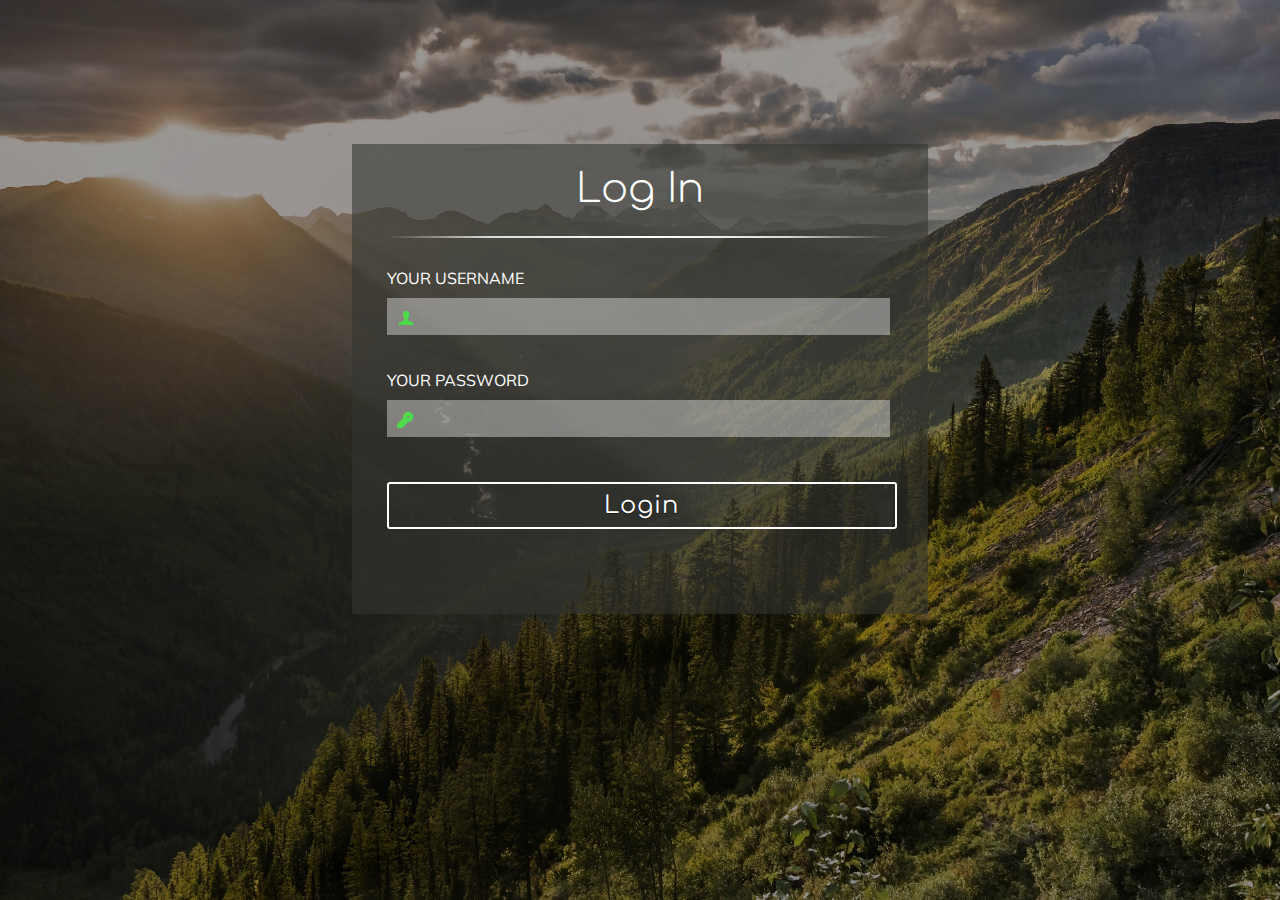
<file: Enrollment/User_Interface/Login/index.html>
<!--A Design by W3layouts 
Author: W3layout
Author URL: http://w3layouts.com
License: Creative Commons Attribution 3.0 Unported
License URL: http://creativecommons.org/licenses/by/3.0/
-->
<!doctype html>
<html>
<head>
<title>Login</title>
<meta name="viewport" content="width=device-width, initial-scale=1">
<meta http-equiv="Content-Type" content="text/html; charset=utf-8" />
<meta name="keywords" content="Majestic Login Form Widget Responsive, Login form web template,Flat Pricing tables,Flat Drop downs  Sign up Web Templates, Flat Web Templates, Login signup Responsive web template, Smartphone Compatible web template, free webdesigns for Nokia, Samsung, LG, SonyEricsson, Motorola web design" />
<script type="application/x-javascript"> addEventListener("load", function() { setTimeout(hideURLbar, 0); }, false); function hideURLbar(){ window.scrollTo(0,1); } </script>
<!-- font files -->
<link href='//fonts.googleapis.com/css?family=Muli:400,300,300italic,400italic' rel='stylesheet' type='text/css'>
<link href='//fonts.googleapis.com/css?family=Comfortaa:400,300,700' rel='stylesheet' type='text/css'>
<!-- /font files -->
<!-- css files -->

<link href="css/style.css" rel="stylesheet" type="text/css" media="all" />
<!-- /css files -->
</head>
<body>	

<div id="container_demo" >
    <!-- hidden anchor to stop jump http://www.css3create.com/Astuce-Empecher-le-scroll-avec-l-utilisation-de-target#wrap4  -->
    <a class="hiddenanchor" id="toregister"></a>
    <a class="hiddenanchor" id="tologin"></a>
    <div id="wrapper">
        <div id="login" class="animate form" style="margin-top: 25%;">
			<form  action="UI_Login_Controller.php" method="POST" autocomplete="on"> 
                <h2>Log in</h2> 
                <p> 
					<label for="username" class="uname" data-icon="u" ><span>Your username</span></label>
                    <input id="username" name="username" required="required" type="text" />
                </p>
                <p> 
                    <label for="password" class="youpasswd" data-icon="p"><span>Your password</span></label>
                    <input id="password" name="password" required="required" type="password" /> 
                </p>
                
                <p class="login button"> 
                    <input type="submit" value="Login" /> 
				</p>
                
            </form>
        </div>
		
	</div>
</div>
</body>
</html>
</file>
<file: Enrollment/User_Interface/Login/css/style.css>
/*--A Design by W3layouts 
Author: W3layout
Author URL: http://w3layouts.com
License: Creative Commons Attribution 3.0 Unported
License URL: http://creativecommons.org/licenses/by/3.0/
--*/
/*--- reset code ---*/
html,body,div,span,applet,object,iframe,h1,h2,h3,h4,h5,h6,p,blockquote,pre,a,abbr,acronym,address,big,cite,code,del,dfn,em,img,ins,kbd,q,s,samp,small,strike,strong,sub,sup,tt,var,b,u,i,dl,dt,dd,ol,nav ul,nav li,fieldset,form,label,legend,table,caption,tbody,tfoot,thead,tr,th,td,article,aside,canvas,details,embed,figure,figcaption,footer,header,hgroup,menu,nav,output,ruby,section,summary,time,mark,audio,video {
	margin:0;
	padding:0;
	border:0;
	font-size:100%;
	font:inherit;
	vertical-align:baseline;
}
article, aside, details, figcaption, figure,footer, header, hgroup, menu, nav, section {
	display: block;
}
ol,ul {
	list-style:none;
	margin:0px;
	padding:0px;
}
blockquote,q {
	quotes:none;
}
blockquote:before,blockquote:after,q:before,q:after {
	content:'';
	content:none;
}
table {
	border-collapse:collapse;
	border-spacing:0;
}

/* start editing from here */
a {
	text-decoration:none;
}
.txt-rt {
	text-align:right;
}/* text align right */
.txt-lt {
	text-align:left;
}/* text align left */
.txt-center {
	text-align:center;
/*-- W3Layouts --*/	
}/* text align center */
.float-rt {
	float:right;
}/* float right */
.float-lt {
	float:left;
}/* float left */
.clear {
	clear:both;
}/* clear float */
.pos-relative {
	position:relative;
}/* Position Relative */
.pos-absolute {
	position:absolute;
}/* Position Absolute */
.vertical-base {	
	vertical-align:baseline;
}/* vertical align baseline */
.vertical-top {	
	vertical-align:top;
}/* vertical align top */
nav.vertical ul li {	
	display:block;
}/* vertical menu */
nav.horizontal ul li {	
	display: inline-block;
}/* horizontal menu */
img {
	max-width:100%;
}

/*--- end reset code ---*/

body {
	background:url(../images/banner.jpg);
	background-repeat:no-repeat;
	background-position:center;
	background-attachment:fixed;
	background-size:100% 100%;
	-webkit-background-size:100% 100%;
	-moz-background-size:100% 100%;
	-o-background-size:100% 100%;
	-ms-background-size:100% 100%;
	font-family: 'Muli', sans-serif;
}
/** fonts used for the icons **/ 
@font-face {
    font-family: 'FontomasCustomRegular';
    src: url('../fonts/fontomas-webfont.eot');
    src: url('../fonts/fontomas-webfont.eot?#iefix') format('embedded-opentype'),
         url('../fonts/fontomas-webfont.woff') format('woff'),
         url('../fonts/fontomas-webfont.ttf') format('truetype'),
         url('../fonts/fontomas-webfont.svg#FontomasCustomRegular') format('svg');
    font-weight: normal;
    font-style: normal;
}

h1.w3ls {
    font-size: 45px;
    font-weight: 600;
    padding: 50px 0;
    color: #fff;
    text-align: center;
    text-transform: uppercase;
    font-family: 'Comfortaa', cursive;
}
a.hiddenanchor{
	display: none;
}
/** The wrapper that will contain our two forms **/
#wrapper{
	width: 60%;
	right: 0px;
	min-height: 560px;	
	margin:0 auto;	
	width:35%;
	position: relative;	
}
/**** Styling the form elements **/

/**** general text styling ****/
#wrapper a{
	color: rgb(95, 155, 198);
	text-decoration: underline;
}

#wrapper h2{
	font-size: 40px;
	color: #fff;
	padding-top:5px;
	font-weight:100;
	text-transform: capitalize;
	text-align: center;
	padding-bottom: 30px;
	font-family: 'Comfortaa', cursive;
}
#wrapper h2:after{
	content: ' ';
	display: block;
	width: 100%;
	height: 2px;
	margin-top: 25px;
	background: -moz-linear-gradient(left, rgba(147,184,189,0) 0%,rgba(255, 255, 255, 0.8) 20%,rgb(255, 255, 255) 53%,rgba(255, 255, 255, 0.8) 79%,rgba(147,184,189,0) 100%);
	background: -webkit-gradient(linear, left top, right top, color-stop(0%,rgba(147,184,189,0)), color-stop(20%,rgba(255, 255, 255, 0.8)), color-stop(53%,rgb(255, 255, 255)), color-stop(79%,rgba(255, 255, 255, 0.8)), color-stop(100%,rgba(147,184,189,0)));
	background: -webkit-linear-gradient(left, rgba(147,184,189,0) 0%,rgba(255, 255, 255, 0.8) 20%,rgb(255, 255, 255) 53%,rgba(255, 255, 255, 0.8) 79%,rgba(147,184,189,0) 100%);
	background: -o-linear-gradient(left, rgba(147,184,189,0) 0%,rgba(255, 255, 255, 0.8) 20%,rgb(255, 255, 255) 53%,rgba(255, 255, 255, 0.8) 79%,rgba(147,184,189,0) 100%);
	background: -ms-linear-gradient(left, rgba(147,184,189,0) 0%,rgba(255, 255, 255, 0.8) 20%,rgb(255, 255, 255) 53%,rgba(255, 255, 255, 0.8) 79%,rgba(147,184,189,0) 100%);
	background: linear-gradient(left, rgba(147,184,189,0) 0%,rgba(255, 255, 255, 0.8) 20%,rgb(255, 255, 255) 53%,rgba(255, 255, 255, 0.8) 79%,rgba(147,184,189,0) 100%);
}

#wrapper p{
	margin-bottom:15px;
}
#wrapper p:first-child{
	margin: 0px;
}
#wrapper label{
	color:#fff;
	position: relative;
}

/**** advanced input styling ****/
/* placeholder */
::-webkit-input-placeholder  { 
	color:#fff; 
}
input:-moz-placeholder,
textarea:-moz-placeholder{ 
	color:#fff;
} 
input {
  outline: none;
}
label.uname span,label.youpasswd span,label.youmail span {
    font-size: 16px;
    font-weight: normal;
    text-transform:uppercase;
}
/* all the input except submit and checkbox */
#wrapper input:not([type="checkbox"]){
	width: 91%;
	letter-spacing:1px;
	color:#fff;
    margin-top: 10px;
    background-color: rgba(255, 255, 255, 0.39);
    margin-bottom: 20px;
    outline: none;
    padding: 10px 5px 10px 35px;
    border: 1px solid rgba(178, 178, 178, 0);
    font-family: 'Comfortaa', cursive;
    -webkit-appearance: textfield;
    -webkit-box-sizing: content-box;
    -moz-box-sizing: content-box;
    box-sizing: content-box;
    -webkit-transition: all 0.2s linear;
    -moz-transition: all 0.2s linear;
    -o-transition: all 0.2s linear;
    transition: all 0.2s linear;
}
#wrapper input:not([type="checkbox"]):active,
#wrapper input:not([type="checkbox"]):focus{
	border: 1px solid rgba(91, 90, 90, 0.7);
	background: rgba(238, 236, 240, 0.2);	
	-webkit-box-shadow: 0px 1px 4px 0px rgba(168, 168, 168, 0.9) inset;
	   -moz-box-shadow: 0px 1px 4px 0px rgba(168, 168, 168, 0.9) inset;
	        box-shadow: 0px 1px 4px 0px rgba(168, 168, 168, 0.9) inset;
} 
#wrapper input:not([type="checkbox"]):active::-webkit-input-placeholder,
#wrapper input:not([type="checkbox"]):focus::-webkit-input-placeholder  { 
	color:#fff!important; 
}
#wrapper input:not([type="checkbox"]):active input:-moz-placeholder,#wrapper input:not([type="checkbox"]):focus input:-moz-placeholder,
#wrapper input:not([type="checkbox"]):active textarea:-moz-placeholder,#wrapper input:not([type="checkbox"]):focus textarea:-moz-placeholder { 
	color:#fff!important;
} 
/** the magic icon trick ! **/
[data-icon]:after {
    content: attr(data-icon);
    font-family: 'FontomasCustomRegular';
    color:rgb(77, 218, 76);
    position: absolute;
    left: 10px;
    top: 42px;
	width: 30px;
}

/*styling both submit buttons */
#wrapper p.button input{
	width:100%;
	cursor: pointer;	
	background:transparent;
	padding: 8px 0;
	color: #fff;
	font-size: 24px;	
	border: 2px solid #fff;	
	margin-bottom: 10px;	
	text-shadow: 0 1px 1px rgba(0, 0, 0, 0.5);
	-webkit-border-radius: 3px;
	   -moz-border-radius: 3px;
	        border-radius: 3px;	
	-webkit-transition: all 0.2s linear;
	   -moz-transition: all 0.2s linear;
	     -o-transition: all 0.2s linear;
	        transition: all 0.2s linear;
}
#wrapper p.button input:hover{
	background:rgb(77, 218, 76);
	border: 2px solid rgb(77, 218, 76);
}
#wrapper p.button input:active,
#wrapper p.button input:focus{
	background:rgb(77, 218, 76);
	position: relative;
	top: 1px;
	border: 2px solid rgb(77, 218, 76);	
	-webkit-box-shadow: 0px 1px 6px 4px rgba(0, 0, 0, 0.2) inset;
	   -moz-box-shadow: 0px 1px 6px 4px rgba(0, 0, 0, 0.2) inset;
	        box-shadow: 0px 1px 6px 4px rgba(0, 0, 0, 0.2) inset;
}
p.login.button,
p.signin.button{
	text-align:center;
	margin: 5px 0;
}


/* styling the checkbox "keep me logged in"*/
.keeplogin {
	margin-top: -5px;
}
.keeplogin input[type="checkbox"] {
    display: none;
}
.keeplogin input[type="checkbox"]+label {
    position: relative;
    padding-left: 2em;
    border: none;
    outline: none;
    font-size: 1em;
    color: #999;
    font-weight: 400;
    cursor: pointer;
}
.keeplogin input[type="checkbox"]+label span:first-child {
    width: 14px;
    height: 14px;
    border: 2px solid #C8C8C8;
    position: absolute;
    left: 0;
	top: 1px;
}
.keeplogin input[type="checkbox"]:checked+label span:first-child:before {
    content: "";
    background: url(../images/tick.png)no-repeat;
    position: absolute;
    left: 2px;
    top: 2px;
    font-size: 10px;
    width: 10px;
    height: 10px;
}

/*styling the links to change from one form to another */

p.change_link{
	position: absolute;
    color: #fff;
    left: 0px;
    height: 80px;
    width: 100%;
    text-align: center;
    border-top: 1px solid rgb(219, 229, 232);
    background: rgb(38, 38, 34);
}
#wrapper p.change_link span {
    display: inline-block;
    margin-top: 31px;
}
#wrapper p.change_link a {
    display: inline-block;
    font-weight: bold;
    font-size: 20px;
	margin-top:-5px;
	vertical-align:middle;
    background: rgb(247, 248, 241);
    padding: 8px 20px;
    color: rgb(77, 218, 76);
    margin-left:185px;
    text-decoration: none;
    -webkit-border-radius: 4px;
    -moz-border-radius: 4px;
    border-radius: 4px;
    border: 1px solid  rgb(77, 218, 76);
    -webkit-transition: all 0.4s linear;
    -moz-transition: all 0.4s linear;
    -o-transition: all 0.4s linear;
    -ms-transition: all 0.4s linear;
    transition: all 0.4s linear;
}
#wrapper p.change_link a:hover {
	color:#fff;
	background: rgb(77, 218, 76);
	border: 1px solid  rgb(77, 218, 76);
}
#wrapper p.change_link a:active{
	position: relative;
	top: 1px;
}
/** Styling both forms **/
#register, 
#login{
	position: absolute;
	top: 0px;
	width: 88%;	
	padding: 18px 6% 60px 6%;
	margin: 0 0 35px 0;
	background:rgba(52, 53, 49, 0.58);
}
#register{	
	z-index: 21;
	opacity: 0;
}
#login{
	z-index: 22;
}
#toregister:target ~ #wrapper #register,
#tologin:target ~ #wrapper #login{
	z-index: 22;
	-webkit-animation-delay: .6s;
	-webkit-animation-timing-function: ease-in;
	-moz-animation-delay: .6s;
	-moz-animation-timing-function: ease-in;
	-o-animation-delay: .6s;
	-o-animation-timing-function: ease-in;
	-ms-animation-delay: .6s;
	-ms-animation-timing-function: ease-in;
	animation-delay: .6s;
	animation-timing-function: ease-in;
	-webkit-animation-name: scaleIn;
	-moz-animation-name: scaleIn;
	-ms-animation-name: scaleIn;
	-o-animation-name: scaleIn;
	animation-name: scaleIn;
}
#toregister:target ~ #wrapper #login,
#tologin:target ~ #wrapper #register{
	-webkit-animation-timing-function: ease-out;
	-moz-animation-timing-function: ease-out;
	-o-animation-timing-function: ease-out;
	-ms-animation-timing-function: ease-out;
	animation-timing-function: ease-out;
	-webkit-animation-name: scaleOut;
	-moz-animation-name: scaleOut;
	-ms-animation-name: scaleOut;
	-o-animation-name: scaleOut;
	animation-name: scaleOut;
}

/** the actual animation, credit where due : http://daneden.me/animate/ ***/
.animate{
	-webkit-animation-duration: 0.5s;
	-webkit-animation-fill-mode: both;
	
	-moz-animation-duration: 0.5s;
	-moz-animation-fill-mode: both;
	
	-o-animation-duration: 0.5s;
	-o-animation-fill-mode: both;
	
	-ms-animation-duration: 0.5s;
	-ms-animation-fill-mode: both;
	
	animation-duration: 0.5s;
	animation-fill-mode: both;
}

/** yerk some ugly IE fixes 'cause I know someone will ask "why does it look ugly in IE?", no matter how many warnings I will put in the article */

.lt8 #wrapper input{
	padding: 10px 5px 10px 32px;
    width: 92%;
}
.lt8 #wrapper input[type=checkbox]{
	width: 10px;
	padding: 0;
}
.lt8 #wrapper h2{
	color: #066A75;
}
.lt8 #register{	
	display: none;
}
.lt8 p.change_link,
.ie9 p.change_link{
	position: absolute;
	height: 90px;
	background: transparent;
}

p.agileits {
	text-align:center;
	padding:170px 0 20px;
	color: #fff;
	font-size:16px;
	font-weight:normal;
}
p.agileits a {
	color:#fff;
}
p.agileits a:hover {
	color:red;
}

@media (max-width:1440px) {
	#wrapper {
	width:40%;	
	}	
}

@media (max-width: 1280px) {
#wrapper {
    width: 45%;
}
}

@media (max-width: 1080px) {
	h1.w3ls {
	font-size:40px;
	padding:40px 0;	
	}
	#wrapper h2 {
    font-size: 30px;
}
#wrapper {
    width: 50%;
}
label.uname span, label.youpasswd span,label.youmail span {
    font-size: 14px;
}
#wrapper input:not([type="checkbox"]) {
	font-size:13px;
}
.keeplogin input[type="checkbox"]+label {
	font-size:14px;
}
.keeplogin input[type="checkbox"]+label span:first-child {
    width: 13px;
    height: 13px;
    top: 0px;
}
#wrapper p.button input {
	font-size:20px;
}
#wrapper p.change_link span {
	font-size:14px;
}
#wrapper p.change_link a {
	font-size:16px;
	margin-top:0;
}
}

@media (max-width: 1024px) {
h1.w3ls {
    font-size: 35px;
    padding: 35px 0;
}
#wrapper h2 {
	padding-top:0;
}
#wrapper h2:after {
	margin-top:20px;
}
}

@media (max-width:991px) {
h1.w3ls {
    font-size: 30px;
}
#wrapper h2 {
    font-size: 26px;
}
#wrapper input:not([type="checkbox"]) {
    font-size: 12px;
}
#wrapper p.button input {
    font-size: 18px;
}
#wrapper p.change_link a {
	margin-left:145px;
}
p.agileits {
	font-size:14px;
}
}

@media (max-width: 800px) {
#wrapper {
    width: 55%;
}
#wrapper input:not([type="checkbox"]) {
    width: 89%;
}
#wrapper p.change_link a {
    margin-left: 100px;
}
}

@media (max-width: 736px) {
#wrapper input:not([type="checkbox"]) {
    width: 88%;
}
#wrapper p.change_link a {
    margin-left: 67px;
}
}

@media (max-width: 667px) {
#wrapper p.change_link a {
    margin-left: 30px;
}
}

@media (max-width:640px) {
#wrapper {
    width: 60%;
}
#wrapper h2 {
	padding-bottom:20px;
}
#wrapper input:not([type="checkbox"]) {
	margin-bottom:10px;
}
p.agileits {
	padding:90px 0 20px;
	line-height:30px;
}
}

@media (max-width: 600px) {
h1.w3ls {
    font-size: 26px;
}
#wrapper h2 {
    font-size: 22px;
}
#wrapper {
    width: 65%;
}
}

@media (max-width: 480px) {
#wrapper {
    width: 70%;
}
h1.w3ls {
    font-size: 24px;
	padding:30px 0;
}
#wrapper p.change_link a {
    margin-left: 5px;
}
#wrapper p {
    margin-bottom: 10px;
}
}

@media (max-width: 414px) {
#wrapper {
    width: 80%;
}
#wrapper input:not([type="checkbox"]) {
	width:86%;
}
#wrapper input:not([type="checkbox"]),#wrapper p.button input,#wrapper p.change_link a {
	z-index:999;
}
label.uname span, label.youpasswd span, label.youmail span {
    font-size: 13px;
}
}

@media (max-width: 384px) {
#wrapper p.change_link span {
    display: block;
    margin-top: 10px;
    margin-bottom: 7px;
}
#wrapper p.change_link a {
	font-size:15px;
	padding:5px 15px;
}
h1.w3ls {
    font-size: 22px;
    padding: 27px 0;
}
#wrapper input:not([type="checkbox"]) {
    font-size: 11px;
	width:85%;
}
}

@media (max-width: 375px) {
h1.w3ls {
    font-size: 20px;
    padding: 27px 0;
}
p.agileits {
    padding: 40px 0px 20px;
}
}

@media (max-width: 320px) {
h1.w3ls {
    font-size: 19px;
    padding: 25px 0;
}
#wrapper h2 {
    font-size: 20px;
    margin-top: -5px;
    padding-bottom: 15px;
}
#wrapper h2:after {
    margin-top: 12px;
}
#wrapper {
    width: 90%;
}
#wrapper input:not([type="checkbox"]) {
	width:84%;
}
#wrapper p.button input {
    font-size: 15px;
}
#wrapper p.change_link a {
    font-size: 14px;
}
p.agileits {
    padding: 20px 0px;
}
}
</file>
